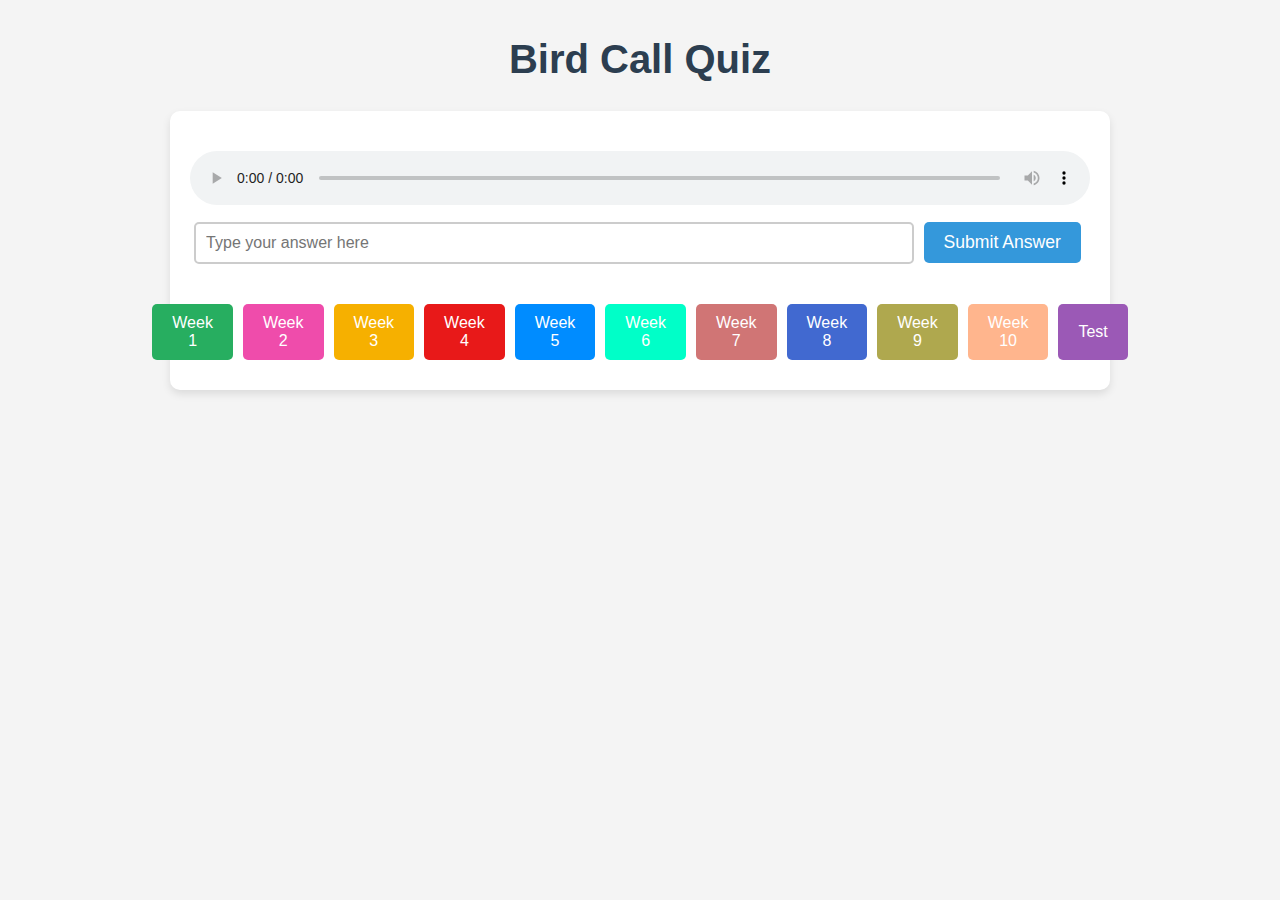
<file: index.html>
<!DOCTYPE html>
<html lang="en">
<head>
    <meta charset="UTF-8">
    <meta name="viewport" content="width=device-width, initial-scale=1.0">
    <title>Bird Call Quiz</title>
    <link rel="stylesheet" href="style.css"> <!-- This should be here -->
</head>
<body>
    <h1>Bird Call Quiz</h1>
    <div id="quiz-container">
        <!-- Audio player for bird calls -->
        <audio id="audio-player" controls></audio>

        <!-- Input field for the answer -->
        <input type="text" id="answer" placeholder="Type your answer here">

        <!-- Submit answer button -->
        <button id="submit-answer-button">Submit Answer</button>

        <!-- Feedback for correct or incorrect answers -->
        <div id="feedback"></div>

        <!-- Week selection buttons -->
        <div id="tabs">
            <button id="week1-button">Week 1</button>
            <button id="week2-button">Week 2</button>
            <button id="week3-button">Week 3</button>
            <button id="week4-button">Week 4</button>
            <button id="week5-button">Week 5</button>
            <button id="week6-button">Week 6</button>
            <button id="week7-button">Week 7</button>
            <button id="week8-button">Week 8</button>
            <button id="week9-button">Week 9</button>
            <button id="week10-button">Week 10</button>
            <button id="test-button">Test</button> 
        </div>        
    </div>

    
    <div id="week-content">
    </div>

    <script src="BirdQuiz_script.js"></script>
</body>
</html>
</file>
<file: style.css>
/* Global Styles */
body {
    font-family: 'Arial', sans-serif; /* Clean, modern font */
    background-color: #f4f4f4; /* Light background for a softer look */
    color: #333; /* Dark text color for readability */
    margin: 0;
    padding: 0;
    line-height: 1.6;
}

/* Container to centralize content */
#quiz-container {
    max-width: 900px;
    margin: 20px auto;
    padding: 20px;
    background-color: #fff; /* White background for the quiz container */
    border-radius: 10px; /* Rounded corners */
    box-shadow: 0 4px 8px rgba(0, 0, 0, 0.1); /* Light shadow for a floating effect */
    text-align: center; /* Center align content */
}

/* Header */
h1 {
    font-size: 2.5rem;
    color: #2c3e50;
    margin-bottom: 20px;
    text-align: center;
}

/* Audio player */
audio {
    width: 100%; /* Makes the audio player fill the container */
    margin-top: 20px;
}

/* Input field for answers */
input[type="text"] {
    padding: 10px;
    width: 80%;
    margin: 10px 0;
    border: 2px solid #ccc;
    border-radius: 5px;
    font-size: 1rem;
    box-sizing: border-box;
}

input[type="text"]:focus {
    outline: none;
    border-color: #3498db; /* Blue border when focused */
}

/* Feedback text (Correct/Incorrect) */
#feedback {
    margin-top: 10px;
    font-size: 1.2rem;
    font-weight: bold;
}

/* Correct answer feedback */
#feedback.correct {
    color: green;
}

/* Incorrect answer feedback */
#feedback.incorrect {
    color: red;
}

/* Buttons */
button {
    padding: 10px 20px;
    background-color: #3498db;
    color: white;
    border: none;
    border-radius: 5px;
    font-size: 1.1rem;
    cursor: pointer;
    transition: background-color 0.3s ease;
    margin: 10px 5px; /* Space between buttons */
}

button:hover {
    background-color: #2980b9;
}

/* Week Tab Buttons */
#tabs {
    display: flex;
    justify-content: center;
    margin-top: 20px;
}

button#week1-button {
    background-color: #27ae60;
    font-size: 1rem;
    padding: 10px 20px;
    cursor: pointer;
    color: white;
    border-radius: 5px;
}

button#week1-button:hover {
    background-color: #2ecc71; /* Lighter green on hover */
}

/* Week 2 Button */
button#week2-button {
    background-color: #ef4cab; /* Orange background for Week 2 */
    font-size: 1rem;
    padding: 10px 20px;
    cursor: pointer;
    color: white;
    border-radius: 5px;
    margin: 10px 5px; /* Match spacing with other buttons */
}

button#week2-button:hover {
    background-color: #ef4cab; /* Darker orange on hover */
}

/* Week 3 Button */

button#week3-button {
    background-color: #f6b000;
    font-size: 1rem;
    padding: 10px 20px;
    cursor: pointer;
    color: white;
    border-radius: 5px;
}

button#week3-button:hover {
    background-color: #f6b000; /* Lighter green on hover */
}

/* Week 4 Button */

button#week4-button {
    background-color: #e81919;
    font-size: 1rem;
    padding: 10px 20px;
    cursor: pointer;
    color: white;
    border-radius: 5px;
}

/* Week 5 Button */

button#week5-button {
    background-color: #008cff;
    font-size: 1rem;
    padding: 10px 20px;
    cursor: pointer;
    color: white;
    border-radius: 5px;
}

button#week5-button:hover {
    background-color: #008cff; /* Lighter green on hover */
}

/* Week 6 Button */

button#week6-button {
    background-color: #00ffc8;
    font-size: 1rem;
    padding: 10px 20px;
    cursor: pointer;
    color: white;
    border-radius: 5px;
}

button#week6-button:hover {
    background-color: #00ffc8; /* Lighter green on hover */
}

/* Week 7 Button */

button#week7-button {
    background-color: rgba(195, 80, 80, 0.788);
    font-size: 1rem;
    padding: 10px 20px;
    cursor: pointer;
    color: white;
    border-radius: 5px;
}

button#week7-button:hover {
   background-color: rgba(195, 80, 80, 0.788);
}

/* Week 8 Button */

button#week8-button {
    background-color: rgba(14, 65, 195, 0.788);
    font-size: 1rem;
    padding: 10px 20px;
    cursor: pointer;
    color: white;
    border-radius: 5px;
}

button#week8-button:hover {
   background-color: rgba(14, 65, 195, 0.788);
}

/* Week 9 Button */

button#week9-button {
    background-color: rgba(153, 145, 30, 0.788);
    font-size: 1rem;
    padding: 10px 20px;
    cursor: pointer;
    color: white;
    border-radius: 5px;
}

button#week9-button:hover {
   background-color: rgba(153, 145, 30, 0.788);
}

/* Week 10 Button */

button#week10-button {
    background-color: rgba(255, 161, 110, 0.788);
    font-size: 1rem;
    padding: 10px 20px;
    cursor: pointer;
    color: white;
    border-radius: 5px;
}

button#week10-button:hover {
   background-color: rgba(255, 161, 110, 0.788);
}


/* Test Button */
button#test-button {
    background-color: #9b59b6; /* Purple background for Test */
    font-size: 1rem;
    padding: 10px 20px;
    cursor: pointer;
    color: white;
    border-radius: 5px;
    margin: 10px 5px; /* Match spacing with other buttons */
}

button#test-button:hover {
    background-color: #8e44ad; /* Darker purple on hover */
}

/* Styling for the week content (quiz screen) */
#week-content {
    margin-top: 30px;
}

/* Restart Button */
#restart-button {
    padding: 10px 20px;
    background-color: #e74c3c; /* Red background for restart */
    color: white;
    font-size: 1rem;
    border-radius: 5px;
    cursor: pointer;
    transition: background-color 0.3s ease;
    margin-top: 20px;
}

#restart-button:hover {
    background-color: #c0392b; /* Darker red on hover */
}

/* Media Queries for Responsiveness */
@media (max-width: 768px) {
    #quiz-container {
        padding: 15px;
        margin: 10px;
    }

    h1 {
        font-size: 2rem; /* Adjust header size for smaller screens */
    }

    input[type="text"] {
        width: 100%; /* Make input field take up full width on smaller screens */
    }

    button {
        width: 100%; /* Full width buttons on smaller screens */
    }

    #tabs {
        flex-direction: column;
        align-items: center;
    }

    button#week1-button {
        width: 100%;
        margin-bottom: 10px;
    }
    #week-content {
        margin-left: 20px; /* Push the content away from the left edge */
        padding: 10px;     /* Add some internal spacing */
        max-width: 80%;    /* Optional: Limit the width of the content */
        line-height: 1.6;  /* Optional: Improve text readability */
    }
    #home-button-container {
        position: absolute;
        top: 10px;
        left: 10px;
    }
    
    #home-button {
        padding: 10px 20px;
        font-size: 16px;
        background-color: #4CAF50;
        color: white;
        border: none;
        border-radius: 5px;
        cursor: pointer;
        transition: background-color 0.3s;
    }
    
    #home-button:hover {
        background-color: #45a049;
    }
   
    /* Adjust the tabs container for multiple buttons */
#tabs {
    display: flex;
    justify-content: center;
    flex-wrap: wrap; /* Allow buttons to wrap on smaller screens */
    margin-top: 20px;
}

/* Media Queries for Responsiveness */
@media (max-width: 768px) {
    /* Ensure buttons stack vertically on smaller screens */
    #tabs {
        flex-direction: column;
        align-items: center;
    }

    button#week1-button,
    button#week2-button,
    button#week3-button,
    button#week4-button,
    button#week5-button,
    button#week6-button,
    button#week7-button,
    button#week8-button,
    button#week9-button,
    button#week10-button,
    button#test-button {
        width: 100%; /* Full width buttons on smaller screens */
        margin-bottom: 10px; /* Space between stacked buttons */
    }
}
    
}
</file>
